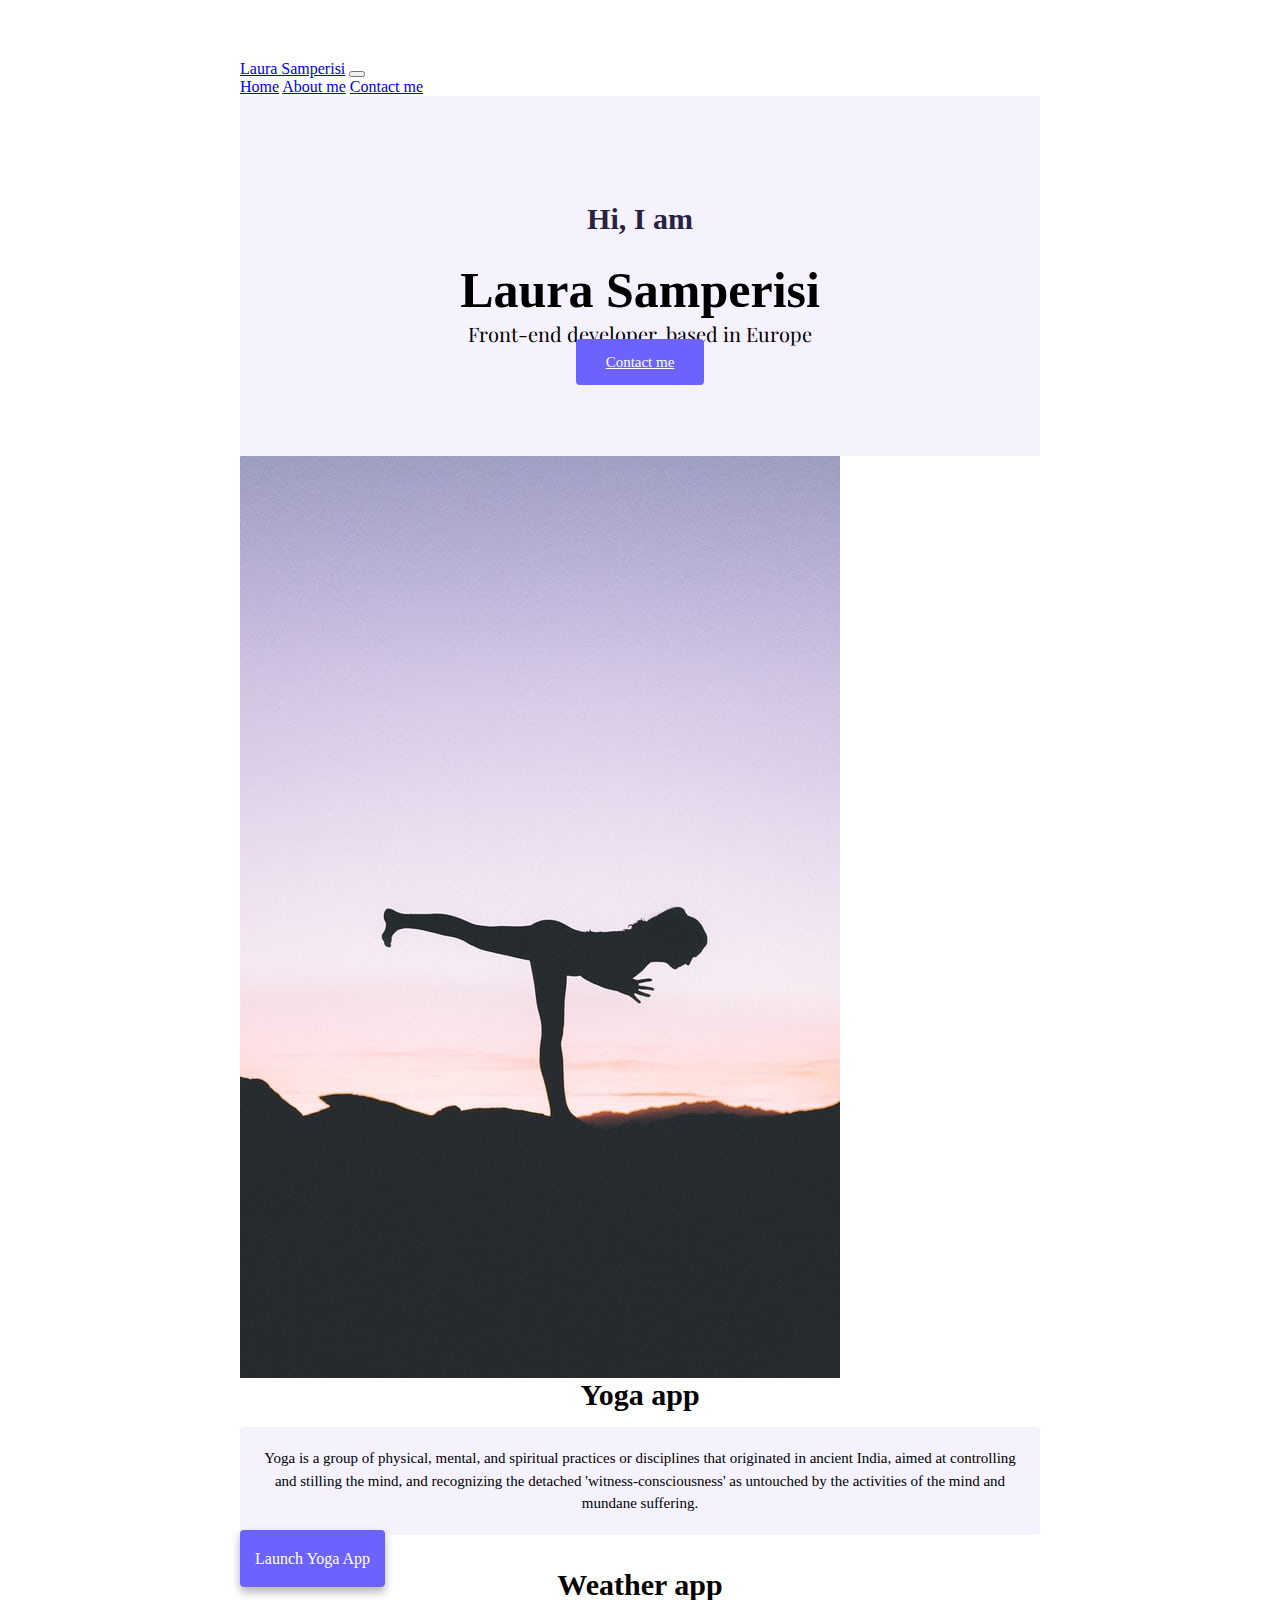
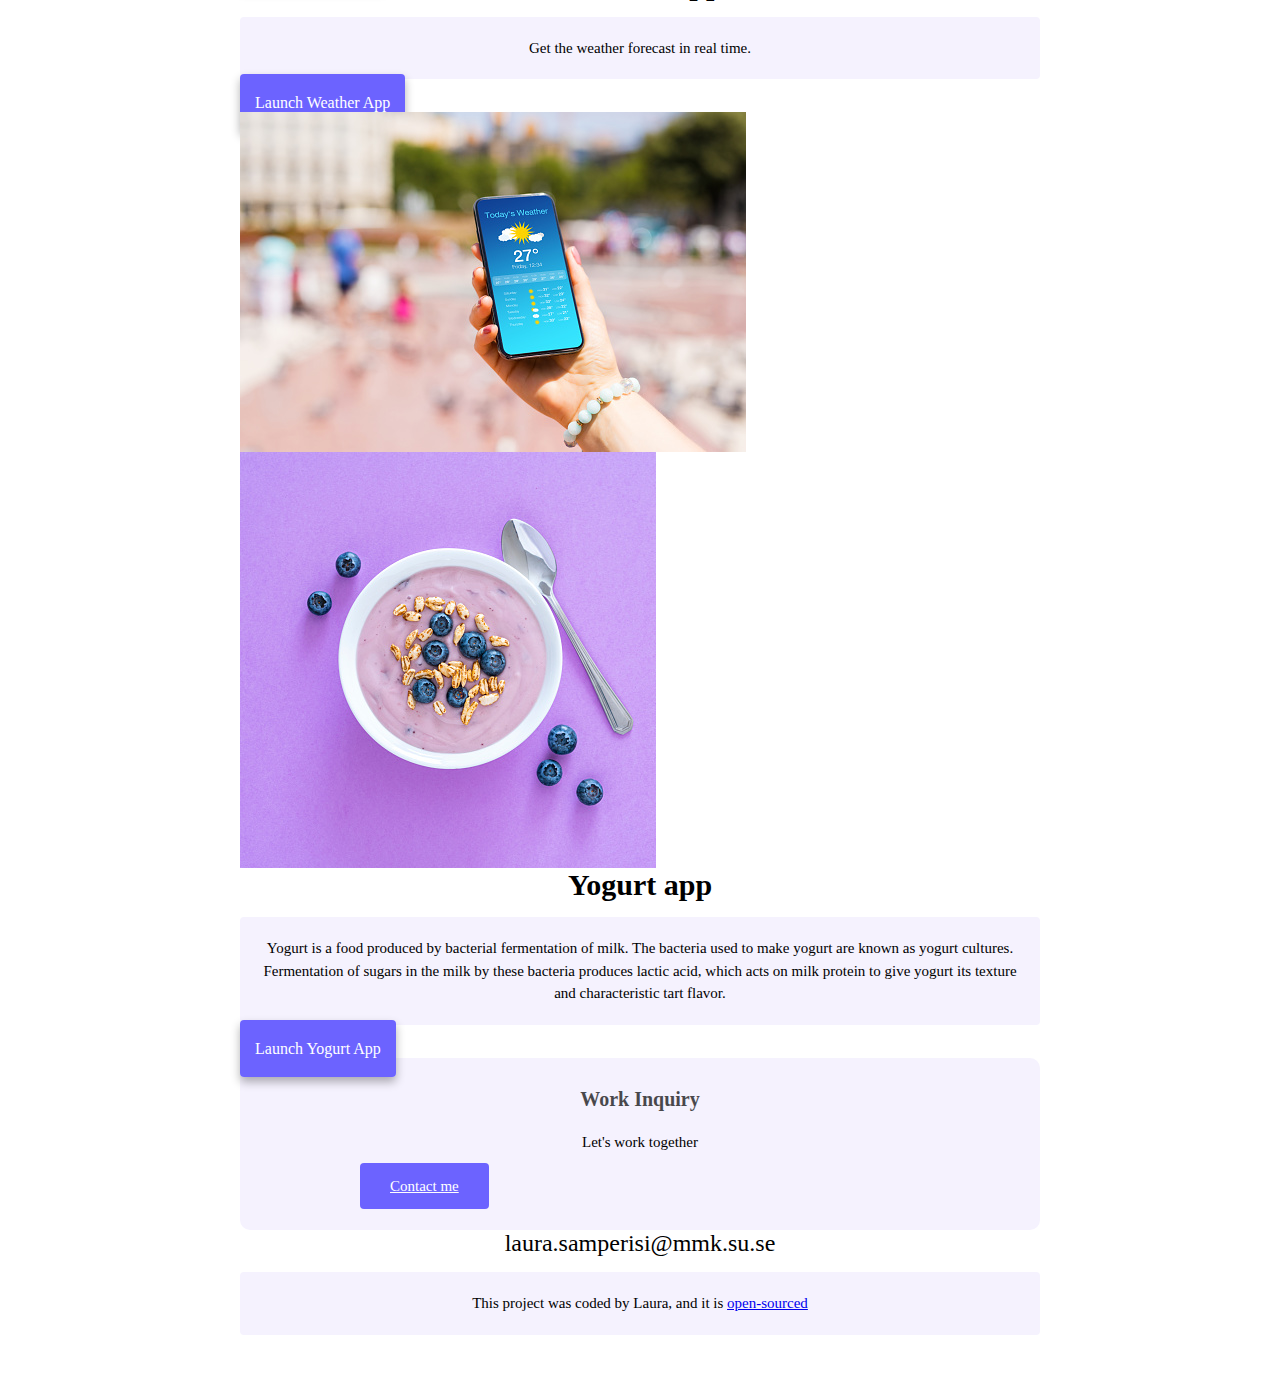
<file: index.html>
<html lang="en">
  <head>
    <meta charset="UTF-8" />
    <meta http-equiv="X-UA-Compatible" content="IE=edge" />
    <meta name="viewport" content="width=device-width, initial-scale=1.0" />
<meta name="content" content="Laura Samperisi is a front end developer based in Europe, check out her projects" />
    <link
      href="https://cdn.jsdelivr.net/npm/bootstrap@5.1.3/dist/css/bootstrap.min.css"
      rel="stylesheet"
      integrity="sha384-1BmE4kWBq78iYhFldvKuhfTAU6auU8tT94WrHftjDbrCEXSU1oBoqyl2QvZ6jIW3"
      crossorigin="anonymous"
    />
     <link rel="preconnect" href="https://fonts.gstatic.com" />
    <link
      href="https://fonts.googleapis.com/css2?family=Playfair+Display:wght@700&family=Poppins:wght@500;700&display=swap"
      rel="stylesheet"
    />
    <link href="src/styles.css" rel="stylesheet" type="text/css" />
    <script
      src="https://cdn.jsdelivr.net/npm/bootstrap@5.1.3/dist/js/bootstrap.bundle.min.js"
      integrity="sha384-ka7Sk0Gln4gmtz2MlQnikT1wXgYsOg+OMhuP+IlRH9sENBO0LRn5q+8nbTov4+1p"
      crossorigin="anonymous"
    ></script>
    <title>Personal website-Laura Samperisi</title>
  </head>
  <body>
    <nav class="navbar navbar-expand-lg navbar-light bg-light">
      <div class="container-fluid">
        <a class="navbar-brand" href="#">Laura Samperisi</a>
        <button
          class="navbar-toggler"
          type="button"
          data-bs-toggle="collapse"
          data-bs-target="#navbarNavAltMarkup"
          aria-controls="navbarNavAltMarkup"
          aria-expanded="false"
          aria-label="Toggle navigation"
        >
          <span class="navbar-toggler-icon"></span>
        </button>
        <div class="collapse navbar-collapse" id="navbarNavAltMarkup">
          <div class="navbar-nav">
            <a class="nav-link active" aria-current="page" href="#">Home</a>

            <a class="nav-link" href="about.html">About me</a>
            <a class="nav-link" href="conract.html">Contact me</a>
          </div>
        </div>
      </div>
    </nav>
    <div class="hero">
      <p>Hi, I am</p>
      <h1>Laura Samperisi</h1>
      <h2 class="mb-5">Front-end developer, based in Europe</h2>
      <div>
        <a href="/contact.html" class="btn btn-branding" title="Contact Laura"
          >Contact me</a
        >
      
      </div>
    </div>
    <div class="container">
      <div class="row">
        <div class="col-md-6">
          <img src="images/yoga.jfif" class="img-fluid rounded" />
        </div>
        <div class="col-md-6">
          <h2 class="mb-3">Yoga app</h2>
          <p>
             Yoga is a group of physical, mental, and spiritual practices or disciplines that originated in ancient India, 
             aimed at controlling and stilling the mind, and recognizing the detached 'witness-consciousness' as untouched by 
             the activities of the mind and mundane suffering. 
             
          </p>
          <div class="mt-5">
            <a href="#" class="primary-link">Launch Yoga App</a>
          </div>
        </div>
      </div>
      <div class="row mt-5">
        <div class="col-md-6">
          <h2 class="mb-3">Weather app</h2>
          <p>
             Get the weather forecast in real time.
          </p>
          <div class="mb-5 mt-5">
            <a href="#" class="primary-link">Launch Weather App</a>
          </div>
        </div>
        <div class="col-md-6">
          <img src="images/weather.jpg" class="img-fluid rounded" />
        </div>
      </div>
      <div class="row mt-5">
        <div class="col-md-6">
          <img src="images/yogurt.jpg" class="img-fluid rounded" />
        </div>
        <div class="col-md-6">
          <h2 class="mb-3">Yogurt app</h2>
          <p>
             Yogurt is a food produced by bacterial fermentation of milk. The bacteria used to make yogurt 
             are known as yogurt cultures. Fermentation of sugars in the milk by these bacteria produces 
             lactic acid, which acts on milk protein to give yogurt its texture and characteristic tart flavor.
          </p>
          <div class="mt-5">
            <a href="#" class="primary-link">Launch Yogurt App</a>
          </div>
        </div>
      </div>
    </div>
    <footer>
       <div class="contact-box justify-content-between mb-5 d-none d-md-flex">
          <div>
            <h3>Work Inquiry</h3>
            <p class="text-muted">Let's work together</p>
          </div>
          <div>
            <a
              href="/contact.html"
              class="btn btn-branding mt-3"
              title="Contact me"
              >Contact me</a
            >
          </div>
        </div>
        <div class="d-flex justify-content-center mb-5">
          <a
            href="mailto:laura.samperisi@mmk.su.se "
            class="email-link"
            title="Email"
            >laura.samperisi@mmk.su.se</a
          >
        </div>
        <p class="text-center mt-5">
          This project was coded by Laura, and it is <a
            href="https://www.github.com/lasa1828"
            target="_blank"
            title="GitHub profile"
          > open-sourced
        </p>
      </footer>
      </body>
</html>
</file>
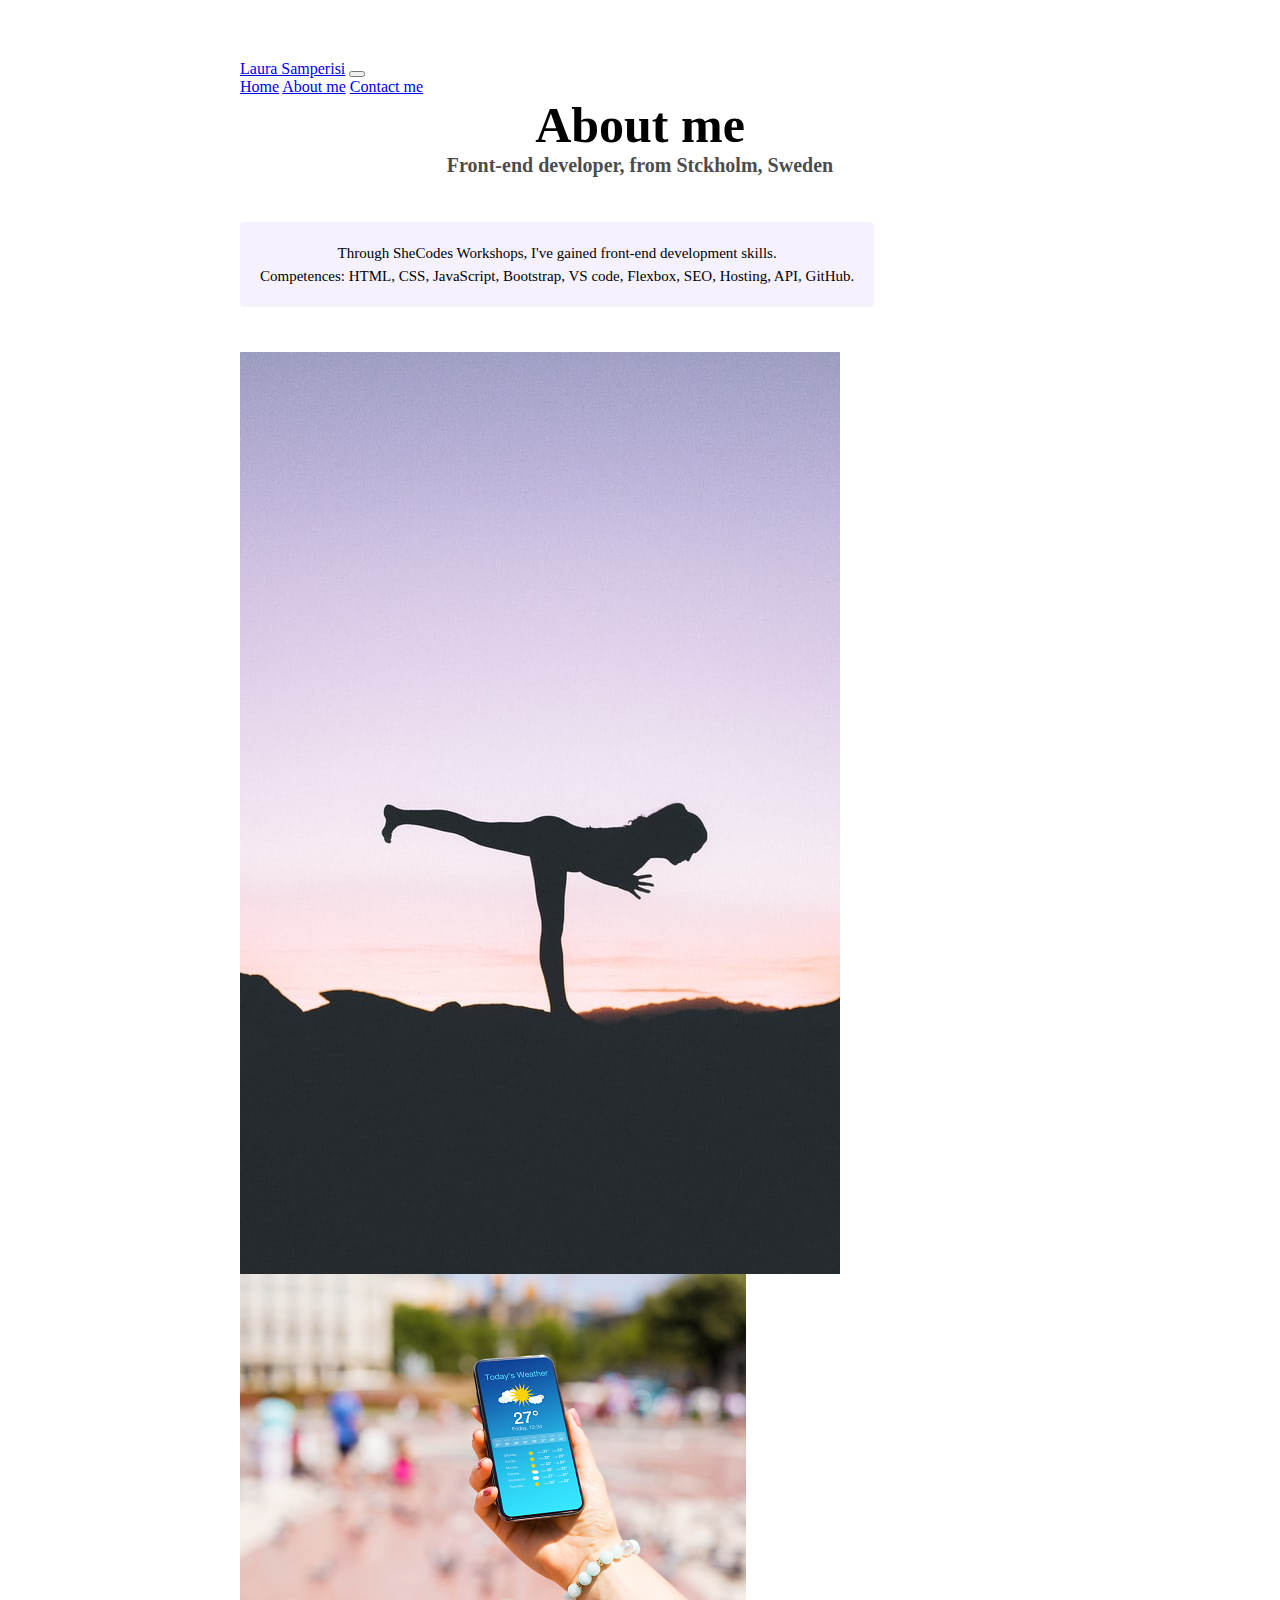
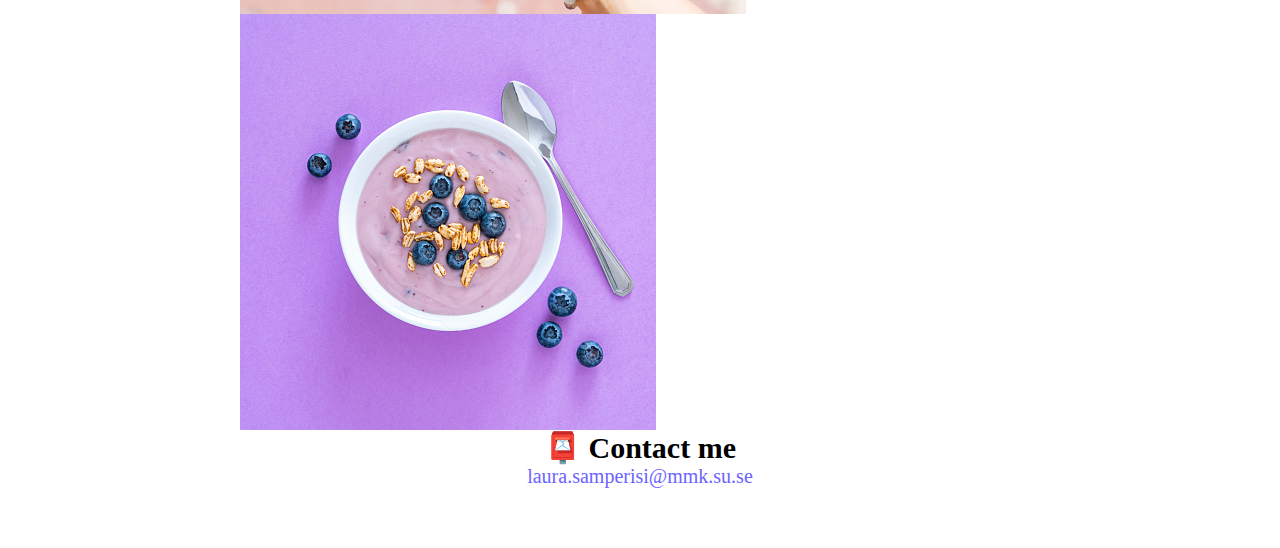
<file: about.html>
<html lang="en">
  <head>
    <meta charset="UTF-8" />
    <meta http-equiv="X-UA-Compatible" content="IE=edge" />
    <meta name="viewport" content="width=device-width, initial-scale=1.0" />
    <link
      href="https://cdn.jsdelivr.net/npm/bootstrap@5.1.3/dist/css/bootstrap.min.css"
      rel="stylesheet"
      integrity="sha384-1BmE4kWBq78iYhFldvKuhfTAU6auU8tT94WrHftjDbrCEXSU1oBoqyl2QvZ6jIW3"
      crossorigin="anonymous"
    />
    <script
      src="https://cdn.jsdelivr.net/npm/bootstrap@5.1.3/dist/js/bootstrap.bundle.min.js"
      integrity="sha384-ka7Sk0Gln4gmtz2MlQnikT1wXgYsOg+OMhuP+IlRH9sENBO0LRn5q+8nbTov4+1p"
      crossorigin="anonymous"
    ></script>
    <link href="src/styles.css" rel="stylesheet" type="text/css" />
    <meta
      name="content"
      content="Laura Samperisi is a front end developer based in Europe"
    />
    <title>About me- Laura Samperisi</title>
  </head>
  <body>
    <nav class="navbar navbar-expand-lg navbar-light bg-light">
      <div class="container-fluid">
        <a class="navbar-brand" href="#">Laura Samperisi</a>
        <button
          class="navbar-toggler"
          type="button"
          data-bs-toggle="collapse"
          data-bs-target="#navbarNavAltMarkup"
          aria-controls="navbarNavAltMarkup"
          aria-expanded="false"
          aria-label="Toggle navigation"
        >
          <span class="navbar-toggler-icon"></span>
        </button>
        <div class="collapse navbar-collapse" id="navbarNavAltMarkup">
          <div class="navbar-nav">
            <a class="nav-link active" aria-current="page" href="index.html"
              >Home</a
            >

            <a class="nav-link" href="#">About me</a>
            <a class="nav-link" href="contact.html">Contact me</a>
          </div>
        </div>
      </div>
    </nav>
    <h1>About me</h1>
    <h3>Front-end developer, from Stckholm, Sweden</h3>
    <div class="about-paragraphs">
      <p>
        Through SheCodes Workshops, I've gained front-end development skills.
        <br />
        Competences: HTML, CSS, JavaScript, Bootstrap, VS code, Flexbox, SEO,
        Hosting, API, GitHub.
      </p>
    </div>
    <div class="container">
      <div class="row">
        <div class="col-sm-4">
          <img
            src="images/yoga.jfif"
            class="img-fluid p-2 shadow rounded"
            alt="yoga project"
          />
        </div>
        <div class="col-sm-4">
          <img
            src="images/weather.jpg"
            class="img-fluid p-2 shadow rounded"
            alt="weather project"
          />
        </div>
        <div class="col-sm-4">
          <img
            src="images/yogurt.jpg"
            class="img-fluid p-2 shadow rounded"
            alt="yogurt project"
          />
        </div>
      </div>
    </div>
    <div id="contact">
      <h2>📮 Contact me</h2>
      <a href="mailto:laura.samperisi@mmk.su.se" class="email-link"
        >laura.samperisi@mmk.su.se</a
      >
    </div>
  </body>
</html>
</file>
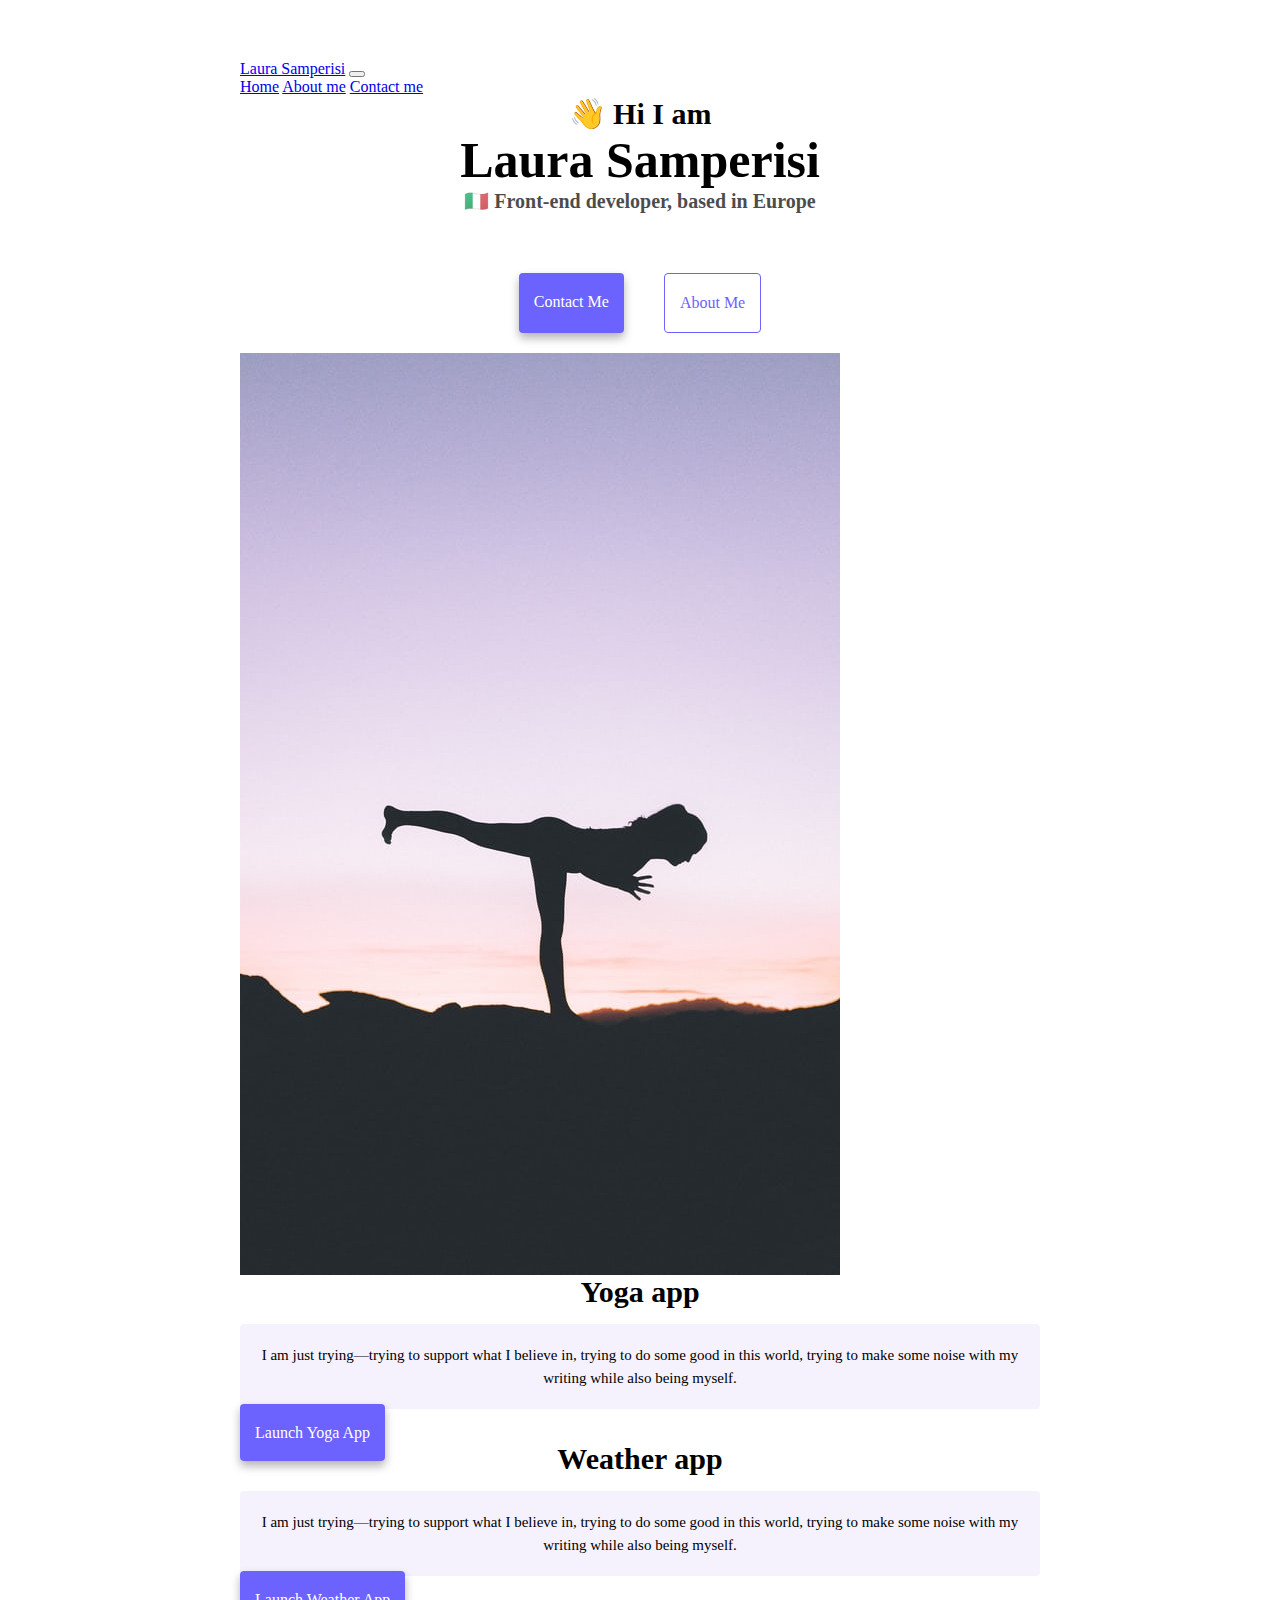
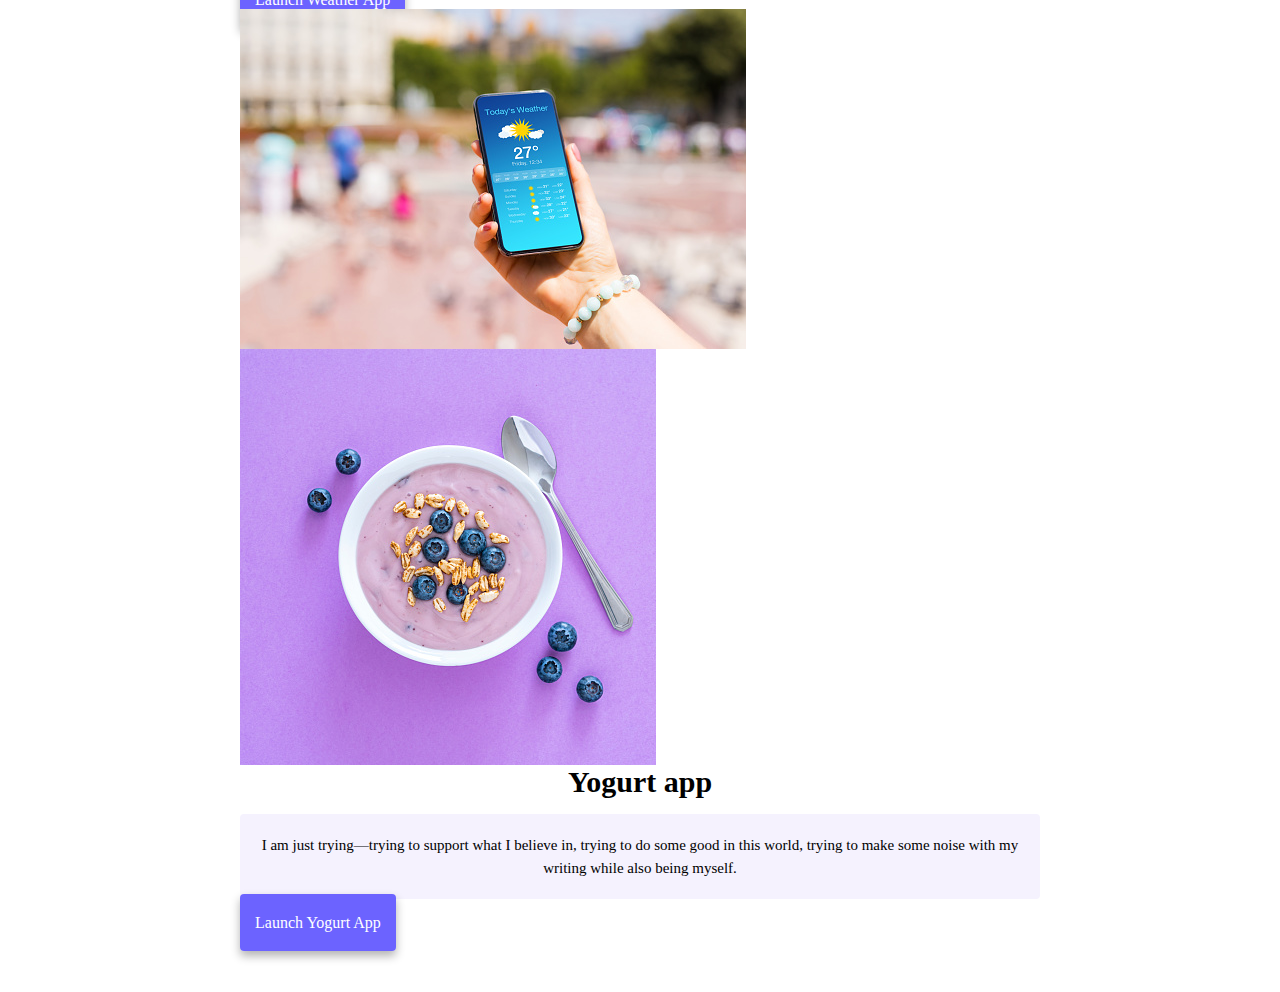
<file: homepage.html>
<html lang="en">
  <head>
    <meta charset="UTF-8" />
    <meta http-equiv="X-UA-Compatible" content="IE=edge" />
    <meta name="viewport" content="width=device-width, initial-scale=1.0" />
<meta name="content" content="Laura Samperisi is a front end developer based in Europe, check out her projects" />
    <link
      href="https://cdn.jsdelivr.net/npm/bootstrap@5.1.3/dist/css/bootstrap.min.css"
      rel="stylesheet"
      integrity="sha384-1BmE4kWBq78iYhFldvKuhfTAU6auU8tT94WrHftjDbrCEXSU1oBoqyl2QvZ6jIW3"
      crossorigin="anonymous"
    />
    <link href="src/styles.css" rel="stylesheet" type="text/css" />
    <script
      src="https://cdn.jsdelivr.net/npm/bootstrap@5.1.3/dist/js/bootstrap.bundle.min.js"
      integrity="sha384-ka7Sk0Gln4gmtz2MlQnikT1wXgYsOg+OMhuP+IlRH9sENBO0LRn5q+8nbTov4+1p"
      crossorigin="anonymous"
    ></script>
    <title>Personal website-Laura Samperisi</title>
  </head>
  <body>
    <nav class="navbar navbar-expand-lg navbar-light bg-light">
      <div class="container-fluid">
        <a class="navbar-brand" href="#">Laura Samperisi</a>
        <button
          class="navbar-toggler"
          type="button"
          data-bs-toggle="collapse"
          data-bs-target="#navbarNavAltMarkup"
          aria-controls="navbarNavAltMarkup"
          aria-expanded="false"
          aria-label="Toggle navigation"
        >
          <span class="navbar-toggler-icon"></span>
        </button>
        <div class="collapse navbar-collapse" id="navbarNavAltMarkup">
          <div class="navbar-nav">
            <a class="nav-link active" aria-current="page" href="#">Home</a>

            <a class="nav-link" href="about.html">About me</a>
            <a class="nav-link" href="#">Contact me</a>
          </div>
        </div>
      </div>
    </nav>
    <h2>👋 Hi I am</h2>
    <h1>Laura Samperisi</h1>
    <h3>🇮🇹 Front-end developer, based in Europe</h3>
    <div class="navigation-links">
      <a href="about.html#contact" class="contact-link" title="contact Laura Samperisi">Contact me</a>
      <a href="about.html" class="about-link" title="about Laura Samperisi">About me</a>
    </div>
    <div class="container">
      <div class="row">
        <div class="col-md-6">
          <img src="images/yoga.jfif" class="img-fluid rounded" />
        </div>
        <div class="col-md-6">
          <h2 class="mb-3">Yoga app</h2>
          <p>
             I am just trying—trying to support what I believe in, trying to do some
        good in this world, trying to make some noise with my writing while also
        being myself.
          </p>
          <div class="mt-5">
            <a href="#" class="primary-link">Launch Yoga App</a>
          </div>
        </div>
      </div>
      <div class="row mt-5">
        <div class="col-md-6">
          <h2 class="mb-3">Weather app</h2>
          <p>
             I am just trying—trying to support what I believe in, trying to do some
        good in this world, trying to make some noise with my writing while also
        being myself.
          </p>
          <div class="mb-5 mt-5">
            <a href="#" class="primary-link">Launch Weather App</a>
          </div>
        </div>
        <div class="col-md-6">
          <img src="images/weather.jpg" class="img-fluid rounded" />
        </div>
      </div>
      <div class="row mt-5">
        <div class="col-md-6">
          <img src="images/yogurt.jpg" class="img-fluid rounded" />
        </div>
        <div class="col-md-6">
          <h2 class="mb-3">Yogurt app</h2>
          <p>
             I am just trying—trying to support what I believe in, trying to do some
        good in this world, trying to make some noise with my writing while also
        being myself.
          </p>
          <div class="mt-5">
            <a href="#" class="primary-link">Launch Yogurt App</a>
          </div>
        </div>
      </div>
    </div>
</html>
</file>
<file: src/styles.css>
:root {
  --primary-color: #6c63ff;
  --secondary-color: #f5f2fe;
  --box-shadow: 0 5px 10px rgba(0, 0, 0, 0.3);
  --heading-font-family: "Playfair Display", serif;
  --default-font-family: "Poppins", sans-serif;
}

body {
  margin: 60px auto;
  max-width: 800px;
}

h1,
h2,
h3 {
  text-align: center;
  margin: 0;
}

h1 {
  font-size: 50px;
}

h2 {
  font-size: 30px;
}

h3 {
  font-size: 20px;
  opacity: 0.7;
}

p {
  background: var(--secondary-color);
  padding: 20px;
  border-radius: 4px;
  font-size: 15px;
  line-height: 1.5;
  text-align: center;
}

.btn-branding {
  background: var(--primary-color);
  border-radius: 4px;
  color: white;
  font-size: 15px;
  line-height: 27px;
  padding: 15px 30px;
}

.btn-branding-outline {
  color: var(--primary-color);
  border: 1px solid var(--branding-color);
  border-radius: 4px;
  font-size: 15px;
  line-height: 27px;
  padding: 15px 30px;
}
.hero {
  background: var(--secondary-color);
  text-align: center;
  padding: 80px 20px;
}

.hero p {
  font-size: 30px;
  font-weight: bold;
  margin: 0;
  color: #272142;
}

.hero h2 {
  font-family: var(--heading-font-family);
  font-weight: normal;
  line-height: 1.5;
  font-size: 20px;
}

.navigation-links {
  display: flex;
  margin-top: 40px;
  justify-content: center;
}

.navigation-links a {
  margin: 20px;
  border-radius: 4px;
  padding: 20px 15px;
  text-decoration: none;
  text-transform: capitalize;
}

.contact-link {
  background: var(--primary-color);
  box-shadow: var(--box-shadow);
  color: white;
}

.about-link {
  color: var(--primary-color);
  border: 1px solid var(--primary-color);
}

.homepage-link {
  color: var(--primary-color);
  text-align: center;
  display: block;
}

.about-paragraphs {
  display: flex;
  margin: 30px 0;
  text-align: center;
}

.email-link {
  display: flex;
  justify-content: center;
  color: var(--primary-color);
  font-size: 20px;
  text-decoration: none;
}

.email-link:hover {
  text-decoration: underline;
}
.primary-link {
  border-radius: 4px;
  padding: 20px 15px;
  text-decoration: none;
  text-transform: capitalize;
  background: var(--primary-color);
  box-shadow: var(--box-shadow);
  color: white;
}

.secondary-link {
  border-radius: 4px;
  padding: 20px 15px;
  text-decoration: none;
  text-transform: capitalize;
  color: var(--primary-color);
  border: 1px solid var(--primary-color);
}

.homepage-link {
  color: var(--primary-color);
  text-align: center;
  display: block;
}
footer .contact-box {
  background-color: var(--secondary-color);
  padding: 30px 120px;
  border-radius: 10px;
}
footer .contact-box p {
  margin: 0;
}
footer .email-link {
  text-decoration: none;
  color: black;
  font-size: 24px;
  text-align: center;
}
footer .email-link:hover {
  color: var(--primary-color);
}
</file>
